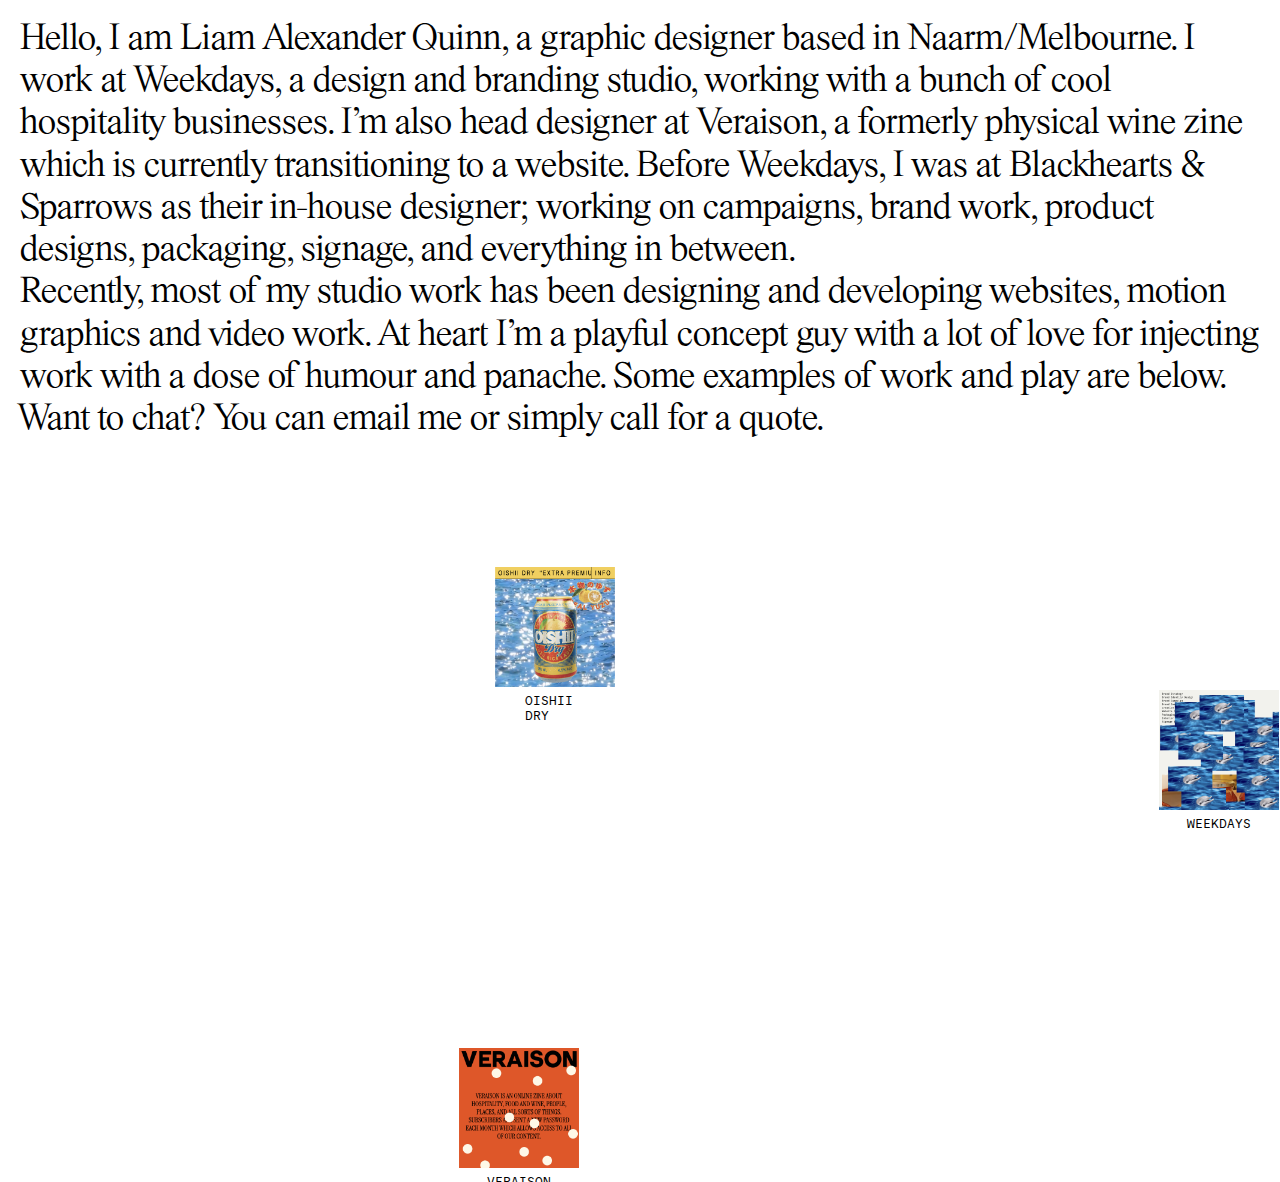
<file: index.html>
<!DOCTYPE html>
<html lang="en">
<head>
  <meta charset="UTF-8" />
  <meta name="viewport" content="width=device-width, initial-scale=1.0" />
  <title>Liam Alexander Quinn – Portfolio</title>
  <link rel="stylesheet" href="css/style.css" />
</head>
<body>
  <section class="hero">
    <div class="intro">
      <p>Hello, I am Liam Alexander Quinn, a graphic designer based in Naarm/Melbourne. I work at Weekdays, a design and branding studio, working with a bunch of cool hospitality businesses. I'm also head designer at Veraison, a formerly physical wine zine which is currently transitioning to a website. Before Weekdays, I was at Blackhearts & Sparrows as their in-house designer; working on campaigns, brand work, product designs, packaging, signage, and everything in between.</p>
      <p>Recently, most of my studio work has been designing and developing websites, motion graphics and video work. At heart I'm a playful concept guy with a lot of love for injecting work with a dose of humour and panache. Some examples of work and play are below. Want to chat? You can email me or simply call for a quote.</p>
    </div>

    <div class="sites">
      <div class="floating-block" style="top: 20%; left: 10%;" data-client="Veraison" data-work="Design & Dev" data-year="2025" data-description="A zine-turned-site about wine." data-link="https://veraison.wine">
        <div class="floating-tag">VERAISON</div>
      </div>
      
      <div class="floating-block" style="top: 50%; left: 30%;" data-client="Oishii Dry" data-work="Branding & Packaging" data-year="2025" data-description="A locally brewed yuzu rice lager." data-link="https://oishii.world">
        <div class="floating-tag">OISHII DRY</div>
      </div>
      
      <div class="floating-block" style="top: 75%; left: 60%;" data-client="Weekdays" data-work="Studio Work" data-year="Ongoing" data-description="Websites, video, branding and more." data-link="https://weekdays.work">
        <div class="floating-tag">WEEKDAYS</div>
      </div>
      
      <div class="popup" id="popup"></div>
    </div>

  </section>


  <script src="js/script.js"></script>
</body>
</html>
</file>
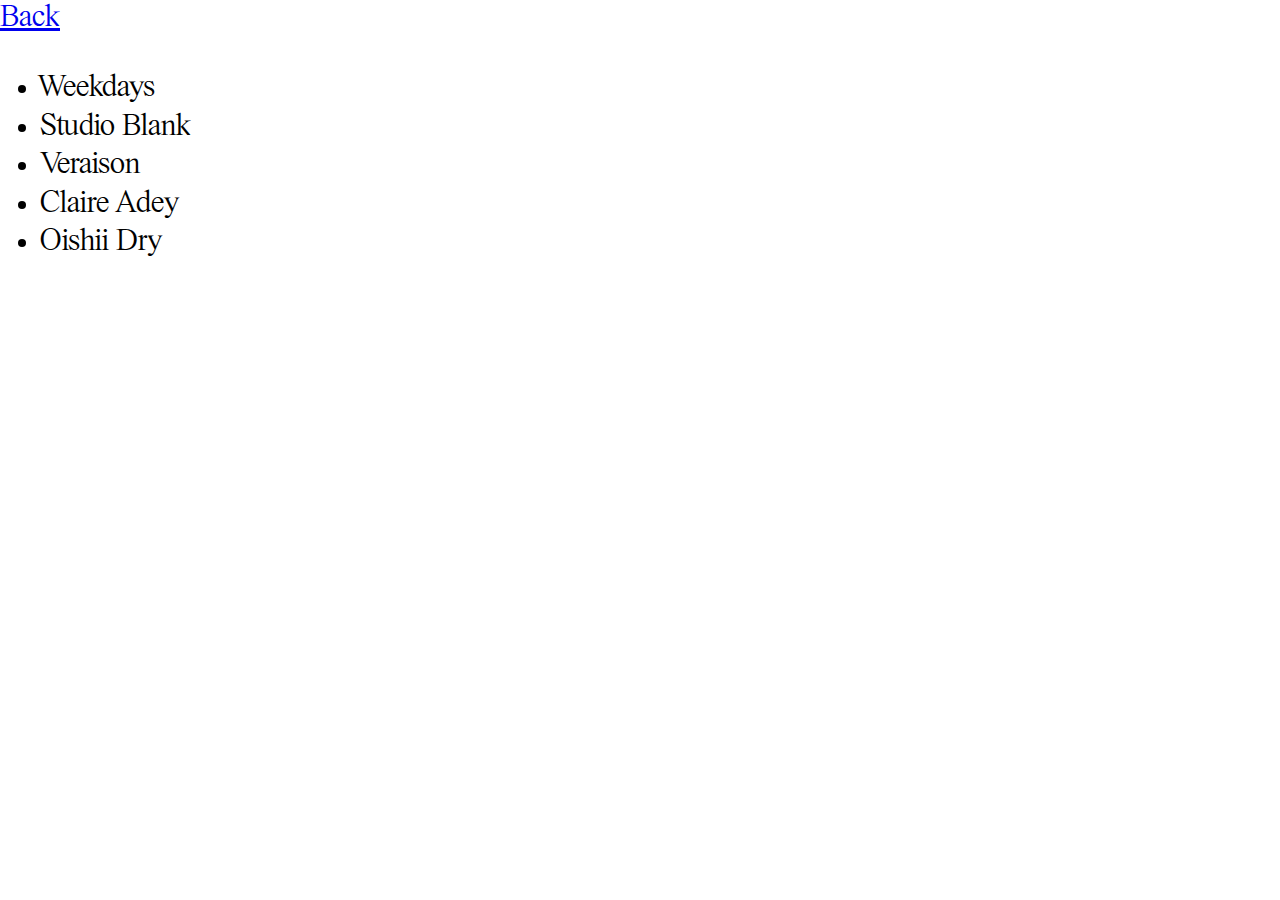
<file: websites.html>
<!DOCTYPE html>
<html lang="en">
<head>
  <meta charset="UTF-8" />
  <meta name="viewport" content="width=device-width, initial-scale=1" />
  <title>Some of My Websites</title>
  <link rel="stylesheet" href="css/style.css" />
</head>
<body>
  <header>
    <a href="index.html" class="back-link link-text">Back</a>
  </header>

  <main>
    <ul id="project-list">
      <li class="project-item"
          data-name="Weekdays"
          data-image="images/weekdays.gif"
          data-client="Weekdays"
          data-year="2025"
          data-description="A clean and minimal website, unless you want it not to be. Built for Weekdays at Weekdays."
          data-link="https://week-days.com.au/">
        Weekdays
      </li>
      <li class="project-item"
          data-name="Studio Blank"
          data-image="images/studio-blank.gif"
          data-client="studio blank"
          data-year="2024"
          data-description="A quirky website for a furniture studio (via Weekdays)."
          data-link="https://www.studioblank.com.au/">
        Studio Blank
      </li>
      <li class="project-item"
          data-name="Veraison"
          data-image="images/veraison.png"
          data-client="veraison"
          data-year="2025"
          data-description="A print-turned-digital wine and culture zine."
          data-link="https://www.veraisonmag.com/">
        Veraison
      </li>
      <li class="project-item"
          data-name="Claire Adey"
          data-image="images/claire-adey.gif"
          data-client="claire adey"
          data-year="2025"
          data-description="A portfolio website for a foodie needs a good cookies section."
          data-link="https://www.claireadey.com/">
        Claire Adey
      </li>
      <li class="project-item"
          data-name="Oishii Dry"
          data-image="images/oishii-dry.png"
          data-client="Oishii Dry"
          data-year="2025"
          data-description="A local yuzu rice lager with Japanese sensibilities."
          data-link="https://www.oishiiworld.com.au/">
        Oishii Dry
      </li>
    </ul>

    <!-- Thumbnail preview follows cursor on hover -->
    <div id="thumbnail-preview" class="thumbnail-preview"></div>

    <!-- Project info expands on click -->
    <div id="project-details" class="project-details"></div>
  </main>

  <!-- Hook up hover & click behavior in JS -->
  <script src="js/sites.js"></script>
</body>
</html>
</file>
<file: css/style.css>
@font-face {
  font-family: 'PS Times';
  src: url('../fonts/PSTimesTrial-Regular.woff2') format('woff2');
  font-weight: 100 900;
  font-style: normal;
  font-display: swap;
}

@font-face {
  font-family: 'Commit Mono';
  src: url('../fonts/CommitMonoV143-VF.woff2') format('woff2');
  font-weight: 100 900;
  font-style: normal;
  font-display: swap;
}

html {
  font-size: 16px;
}

body {
  font-family: 'PS Times', serif;
  font-size: 2rem;
  font-weight: 400;
  line-height: 1.2;
  color: #000;
  background: #ffffff;
  text-transform: none;
  margin: 0;
  padding: 0;
  box-sizing: border-box;
  overflow-x: hidden;
}

.hero {
  width: 100vw;
  box-sizing: border-box;
}

.hero p {
  margin: 0;
}

.intro {
  font-size: 3vw;
  line-height: 1.1;
  width: 100%;
  padding: 20px;
  box-sizing: border-box;
}

/* Floating Grid Section */
.sites {
  position: relative;
  width: 100vw;
  height: 80vh;
  overflow: hidden;
  padding: 60px;
  box-sizing: border-box;
}

.floating-block {
  position: absolute;
  width: 120px;
  height: 120px;
  background-size: cover;
  background-position: center;
  display: flex;
  align-items: center;
  justify-content: center;
}

.floating-tag {
  position: absolute;
  top: 100%;
  left: 50%;
  transform: translateX(-50%);
  margin-top: 6px;
  font-family: 'Commit Mono', monospace;
  font-size: 0.8rem;
  color: #000;
  pointer-events: none;
  text-transform: uppercase;
}

.popup {
  position: absolute;
  background: #fff;
  border: 1px solid #000;
  padding: 1rem;
  display: none;
  flex-direction: column;
  gap: 0.5rem;
  font-family: 'Commit Mono', monospace;
  font-size: 0.8rem;
  z-index: 1000;
  animation: slideIn 0.3s ease-out forwards;
  text-transform: uppercase;
}

.popup a {
  color: #000;
  text-decoration: underline;
}

@keyframes slideIn {
  from { opacity: 0; transform: translateY(-10px); }
  to { opacity: 1; transform: translateY(0); }
}

@media (max-width: 768px) {
  .site-item a {
    flex-direction: column;
    align-items: flex-start;
    row-gap: 0.5rem;
  }

  .site-meta {
    text-align: left;
    justify-self: start;
  }
}

@media (max-width: 728px) {
  .intro {
    font-size: 5vw;
    width: 100%;
    padding: 20px;
  }

  body {
    font-size: 1.2rem;
  }
}
</file>
